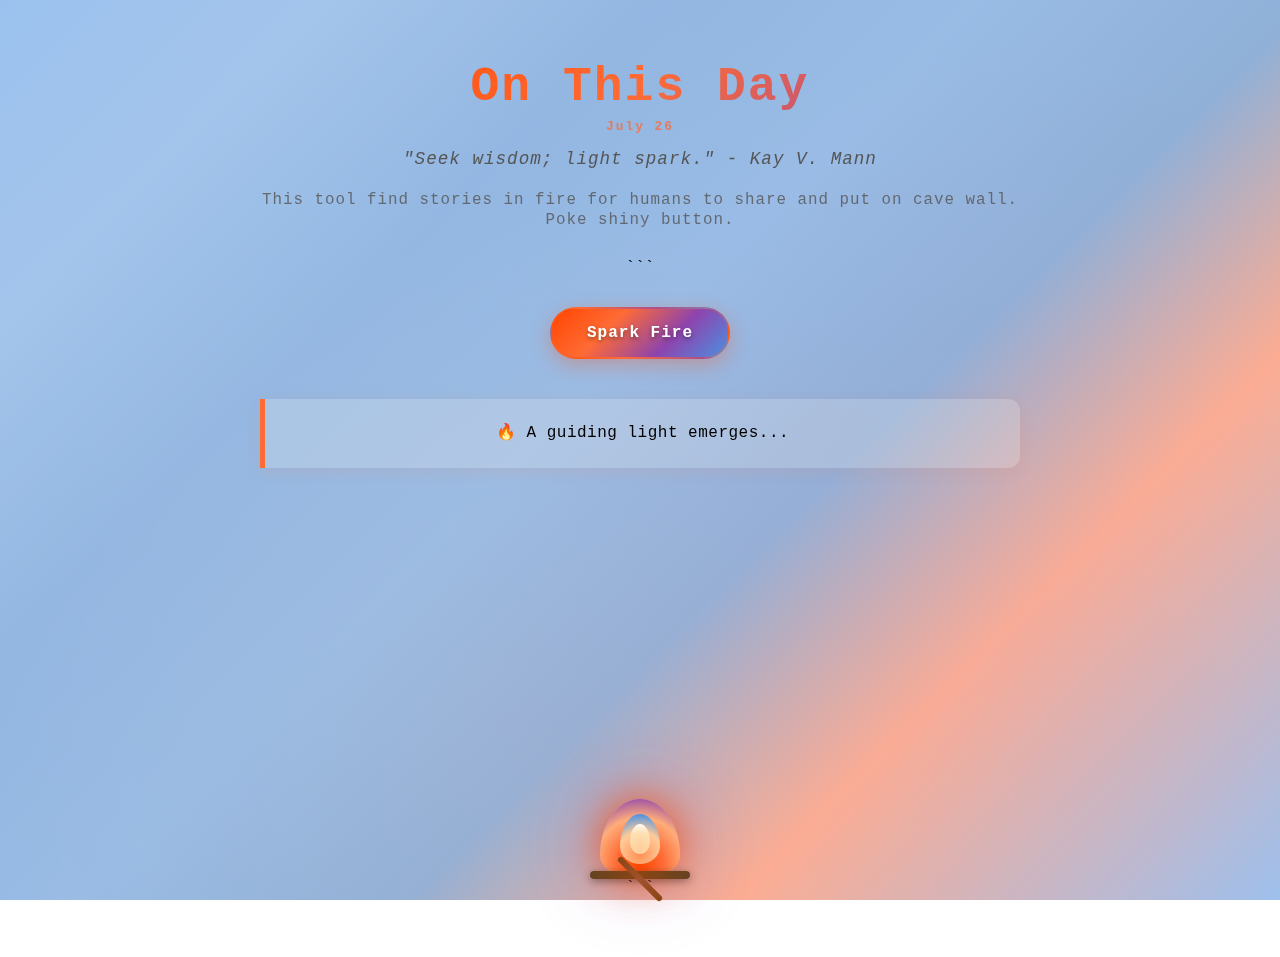
<file: index.html>
<!DOCTYPE html>

<html lang="en">
<head>
  <meta charset="UTF-8">
  <meta name="viewport" content="width=device-width, initial-scale=1.0">
  <title>On This Day - Sardonic Caveman Wisdom</title>
  <style>
    * {
      margin: 0;
      padding: 0;
      box-sizing: border-box;
      font-family: 'Courier New', Courier, monospace !important;
    }

```
body {
  color: #1a1a1a;
  line-height: 1.7;
  letter-spacing: 0.5px;
  overflow-x: hidden;
  position: relative;
  min-height: 100vh;
}

/* Enhanced background with blue-dominant gradient */
body::before {
  content: '';
  position: fixed;
  top: 0;
  left: 0;
  width: 100%;
  height: 100%;
  background: 
    radial-gradient(circle at 20% 30%, rgba(74, 144, 226, 0.15) 0%, transparent 50%),
    radial-gradient(circle at 80% 70%, rgba(142, 68, 173, 0.12) 0%, transparent 50%),
    radial-gradient(circle at 40% 80%, rgba(255, 107, 53, 0.08) 0%, transparent 50%),
    linear-gradient(135deg, 
      #4a90e2 0%, 
      #5a95da 15%, 
      #3a7bc8 30%, 
      #4585d0 45%, 
      #3570b8 60%, 
      #ff6b35 75%, 
      #4a90e2 100%
    );
  z-index: -2;
  animation: bgFloat 25s ease-in-out infinite alternate;
}

/* Translucent overlay for legibility - darkened by 40% */
body::after {
  content: '';
  position: fixed;
  top: 0;
  left: 0;
  width: 100%;
  height: 100%;
  background: rgba(255, 255, 255, 0.45);
  z-index: -1;
}

@keyframes bgFloat {
  0% { 
    transform: scale(1) rotate(0deg);
    filter: hue-rotate(0deg) brightness(1);
  }
  50% { 
    transform: scale(1.05) rotate(1deg);
    filter: hue-rotate(10deg) brightness(1.1);
  }
  100% { 
    transform: scale(1.02) rotate(-1deg);
    filter: hue-rotate(-5deg) brightness(0.95);
  }
}

.container {
  max-width: 800px;
  margin: 0 auto;
  padding: 60px 20px;
  text-align: center;
  position: relative;
  z-index: 1;
}

h1 {
  font-size: 3em;
  font-weight: 700;
  letter-spacing: 2px;
  margin-bottom: 5px;
  background: linear-gradient(135deg, #ff4500, #ff6b35, #8e44ad);
  background-clip: text;
  -webkit-background-clip: text;
  -webkit-text-fill-color: transparent;
  animation: glow 3s ease-in-out infinite alternate;
}

.live-date {
  font-size: 0.8em;
  font-weight: 700;
  letter-spacing: 2px;
  margin-bottom: 15px;
  background: linear-gradient(135deg, #ff4500, #ff6b35, #8e44ad);
  background-clip: text;
  -webkit-background-clip: text;
  -webkit-text-fill-color: transparent;
  animation: glow 3s ease-in-out infinite alternate;
  opacity: 0.8;
}

@keyframes glow {
  0% { filter: drop-shadow(0 0 5px rgba(255, 69, 0, 0.3)); }
  100% { filter: drop-shadow(0 0 15px rgba(142, 68, 173, 0.6)); }
}

.subtitle {
  font-style: italic;
  margin-bottom: 30px;
  font-size: 1.1em;
  color: #555;
  letter-spacing: 1px;
}

button {
  font-size: 16px;
  font-weight: 700;
  letter-spacing: 1px;
  padding: 15px 35px;
  background: linear-gradient(135deg, #ff4500, #ff6b35, #8e44ad, #4a90e2);
  border: 2px solid rgba(255, 107, 53, 0.3);
  border-radius: 50px;
  cursor: pointer;
  margin: 30px auto;
  color: white;
  text-shadow: 0 2px 4px rgba(0,0,0,0.4);
  box-shadow: 0 6px 20px rgba(255, 69, 0, 0.3);
  transition: all 0.3s ease;
  display: block;
}

button:hover {
  background: linear-gradient(135deg, #ff6b35, #8e44ad, #4a90e2, #ffffff);
  transform: translateY(-3px);
  box-shadow: 0 10px 30px rgba(142, 68, 173, 0.4);
}

button:disabled {
  background: #ccc;
  color: #999;
  cursor: not-allowed;
  box-shadow: none;
  transform: none;
}

#facts {
  margin: 40px 0;
  min-height: 300px;
}

.fact {
  margin: 20px 0;
  padding: 20px;
  background: rgba(255, 248, 240, 0.20);
  border-left: 5px solid #ff6b35;
  border-radius: 0 12px 12px 0;
  transition: all 0.3s ease;
  box-shadow: 0 4px 15px rgba(255, 107, 53, 0.1);
  letter-spacing: 0.5px;
  line-height: 1.8;
}

.fact:hover {
  transform: translateX(8px) translateY(-2px);
  box-shadow: 0 8px 25px rgba(142, 68, 173, 0.2);
  border-left-color: #8e44ad;
  background: rgba(255, 245, 230, 0.30);
}

/* Sardonic caveman styling for AI-enhanced facts */
.fact.sardonic {
  border-left-color: #8e44ad;
  background: rgba(142, 68, 173, 0.05);
  font-style: italic;
}

.fact.sardonic:hover {
  border-left-color: #ff4500;
  background: rgba(255, 69, 0, 0.08);
}

.fire {
  margin-top: 60px;
  position: relative;
  display: flex;
  justify-content: center;
  align-items: end;
  height: 120px;
}

.flame {
  width: 80px;
  height: 80px;
  background: radial-gradient(circle at 50% 80%, 
    #ff4500 0%, #ff6b35 30%, #ffad7a 60%, #8e44ad 90%);
  border-radius: 50% 50% 50% 50% / 70% 70% 30% 30%;
  position: relative;
  animation: flicker 2s ease-in-out infinite alternate;
  box-shadow: 0 0 40px rgba(255, 69, 0, 0.8), 0 0 80px rgba(142, 68, 173, 0.3);
}

.flame::before {
  content: '';
  position: absolute;
  top: 15px;
  left: 20px;
  width: 40px;
  height: 50px;
  background: radial-gradient(circle at 50% 80%, 
    #ff8e53 0%, #ffcc99 50%, #4a90e2 90%);
  border-radius: 50% 50% 50% 50% / 65% 65% 35% 35%;
  animation: flicker 1.8s ease-in-out infinite alternate-reverse;
}

.flame::after {
  content: '';
  position: absolute;
  top: 25px;
  left: 30px;
  width: 20px;
  height: 30px;
  background: radial-gradient(circle at 50% 85%, 
    #ffcc99 0%, #ffe0b3 60%, #ffffff 100%);
  border-radius: 50% 50% 50% 50% / 60% 60% 40% 40%;
  animation: flicker 1.5s ease-in-out infinite alternate;
}

.logs {
  position: absolute;
  bottom: 0;
  left: 50%;
  transform: translateX(-50%);
  width: 100px;
  height: 8px;
  background: linear-gradient(90deg, #654321, #8b4513, #654321);
  border-radius: 4px;
  box-shadow: 0 2px 8px rgba(0,0,0,0.4);
}

.logs::after {
  content: '';
  position: absolute;
  bottom: -3px;
  left: 50%;
  transform: translateX(-50%) rotate(45deg);
  width: 60px;
  height: 6px;
  background: linear-gradient(90deg, #8b4513, #a0522d, #8b4513);
  border-radius: 3px;
}

@keyframes flicker {
  0% { 
    transform: scale(1) rotate(-2deg); 
    filter: brightness(1) hue-rotate(0deg);
  }
  50% { 
    transform: scale(1.1) rotate(2deg); 
    filter: brightness(1.2) hue-rotate(10deg);
  }
  100% { 
    transform: scale(0.95) rotate(-1deg); 
    filter: brightness(0.9) hue-rotate(-5deg);
  }
}

.particles {
  position: fixed;
  top: 0;
  left: 0;
  width: 100%;
  height: 100%;
  pointer-events: none;
  z-index: 0;
}

/* Enhanced ember-like particles */
.particle {
  position: absolute;
  border-radius: 50%;
  animation: ember 15s infinite linear;
  opacity: 0;
}

/* Large embers spread across page */
.particle:nth-child(1) { 
  width: 16px; height: 16px; 
  top: 20%; left: 15%; 
  background: radial-gradient(circle, rgba(255, 107, 53, 0.5), rgba(255, 173, 122, 0.25));
  animation-delay: 0s; 
}
.particle:nth-child(2) { 
  width: 22px; height: 22px; 
  top: 50%; left: 85%; 
  background: radial-gradient(circle, rgba(255, 69, 0, 0.4), rgba(142, 68, 173, 0.2));
  animation-delay: 3s; 
}
.particle:nth-child(3) { 
  width: 12px; height: 12px; 
  top: 75%; left: 25%; 
  background: radial-gradient(circle, rgba(142, 68, 173, 0.45), rgba(74, 144, 226, 0.25));
  animation-delay: 6s; 
}
.particle:nth-child(4) { 
  width: 18px; height: 18px; 
  top: 30%; left: 70%; 
  background: radial-gradient(circle, rgba(74, 144, 226, 0.4), rgba(255, 173, 122, 0.2));
  animation-delay: 9s; 
}
.particle:nth-child(5) { 
  width: 26px; height: 26px; 
  top: 60%; left: 10%; 
  background: radial-gradient(circle, rgba(255, 173, 122, 0.5), rgba(255, 107, 53, 0.25));
  animation-delay: 1.5s; 
}
.particle:nth-child(6) { 
  width: 14px; height: 14px; 
  top: 40%; left: 50%; 
  background: radial-gradient(circle, rgba(255, 107, 53, 0.45), rgba(142, 68, 173, 0.25));
  animation-delay: 4.5s; 
}
.particle:nth-child(7) { 
  width: 20px; height: 20px; 
  top: 80%; left: 60%; 
  background: radial-gradient(circle, rgba(142, 68, 173, 0.4), rgba(74, 144, 226, 0.2));
  animation-delay: 7.5s; 
}
.particle:nth-child(8) { 
  width: 24px; height: 24px; 
  top: 15%; left: 40%; 
  background: radial-gradient(circle, rgba(255, 69, 0, 0.5), rgba(255, 173, 122, 0.3));
  animation-delay: 2s; 
}

@keyframes ember {
  0% { 
    transform: translateY(0) translateX(0) scale(1) rotate(0deg); 
    opacity: 0;
    filter: brightness(1) blur(0px);
  }
  15% { 
    opacity: 0.6;
    transform: translateY(-30px) translateX(8px) scale(1.3) rotate(45deg);
    filter: brightness(1.2) blur(0.5px);
  }
  35% { 
    opacity: 0.8;
    transform: translateY(-80px) translateX(-15px) scale(1.1) rotate(90deg);
    filter: brightness(1.4) blur(0px);
  }
  55% { 
    opacity: 0.9;
    transform: translateY(-140px) translateX(20px) scale(0.9) rotate(135deg);
    filter: brightness(1.3) blur(0.3px);
  }
  75% { 
    opacity: 0.5;
    transform: translateY(-200px) translateX(-12px) scale(0.7) rotate(180deg);
    filter: brightness(1.0) blur(0.8px);
  }
  90% { 
    opacity: 0.2;
    transform: translateY(-260px) translateX(18px) scale(0.5) rotate(225deg);
    filter: brightness(0.8) blur(1px);
  }
  100% { 
    opacity: 0;
    transform: translateY(-320px) translateX(-8px) scale(0.3) rotate(270deg);
    filter: brightness(0.5) blur(1.5px);
  }
}



@media (max-width: 768px) {
  .container { padding: 40px 15px; }
  h1 { font-size: 2.2em; }
  .flame { width: 60px; height: 60px; }
  .fact { padding: 15px; margin: 15px 0; }
  .status-indicator { 
    display: none;
  }
}
```

  </style>
</head>
<body>
  <div class="particles">
    <div class="particle"></div>
    <div class="particle"></div>
    <div class="particle"></div>
    <div class="particle"></div>
    <div class="particle"></div>
    <div class="particle"></div>
    <div class="particle"></div>
    <div class="particle"></div>
  </div>

  <div class="container">
    <h1>On This Day</h1>
    <div class="live-date" id="live-date"></div>
    <p class="subtitle">"Seek wisdom; light spark." - Kay V. Mann<br><br>
    <span style="font-size: 0.9em; opacity: 0.8; font-style: normal;">This tool find stories in fire for humans to share and put on cave wall. Poke shiny button.</span></p>

```
<button onclick="fetchSardonicWisdom()" id="wisdom-btn">Spark Fire</button>

<div id="facts">
  <p class="fact">🔥 A guiding light emerges...</p>
</div>

<div class="fire">
  <div class="flame"></div>
  <div class="logs"></div>
</div>
```

  </div>

  <script>
    // 🦴 Sardonic Caveman Storyteller System
    class SardonicCavemanApp {
      constructor() {
        this.isLoading = false;
        this.aiEnabled = false;
        this.usedStories = new Set(); // Track used stories to prevent repeats
        this.fallbackFacts = [
          "1969 – Apollo 11 successfully lands on the Moon, and Neil Armstrong becomes the first human to walk on its surface.",
          "1776 – The Continental Congress approves the Declaration of Independence.",
          "1969 – The first Woodstock Festival begins in New York.",
          "1945 – World War II ends with Japan's surrender.",
          "1989 – The Berlin Wall falls, symbolizing the end of the Cold War.",
          "1903 – The Wright brothers achieve the first powered flight at Kitty Hawk, North Carolina.",
          "1955 – Rosa Parks refuses to give up her bus seat, sparking the Montgomery Bus Boycott.",
          "1963 – Martin Luther King Jr. delivers his 'I Have a Dream' speech in Washington, D.C.",
          "1991 – The World Wide Web is made publicly available, transforming global communication.",
          "1928 – Alexander Fleming discovers penicillin, revolutionizing medicine and saving millions of lives.",
          "1912 – The RMS Titanic sinks on its maiden voyage after striking an iceberg.",
          "1492 – Christopher Columbus reaches the Americas, changing world history forever.",
          "1865 – President Abraham Lincoln is assassinated by John Wilkes Booth at Ford's Theatre.",
          "1906 – The Great San Francisco Earthquake and Fire devastates the city.",
          "1973 – The World Trade Center twin towers are officially dedicated in New York City.",
          "1981 – IBM releases its first personal computer, revolutionizing home computing.",
          "1957 – The Soviet Union launches Sputnik 1, beginning the Space Race.",
          "1961 – Yuri Gagarin becomes the first human to journey into space aboard Vostok 1.",
          "1970 – The first Earth Day is celebrated, launching the modern environmental movement.",
          "1974 – President Nixon resigns following the Watergate scandal."
        ];
        this.sardonicTemplates = [
          "Fire say {event}. Humans think this very important, but fire seen this type thing many times before.",
          "Fire witness {event}. Impressive for creatures who still argue over who control the good hunting spots.",
          "Fire remember {event}. Humans always surprised when they do same thing ancestors did, just with shinier tools.",
          "Fire observe {event}. Very dramatic for species that gets excited about shiny rocks and loud noises.",
          "Fire see {event}. Humans celebrate this like they invented fire itself. Fire not impressed.",
          "Fire watch {event}. Typical human behavior - make big fuss, then forget about it when next shiny thing appear.",
          "Fire know {event}. Humans think they so clever, but still can't make fire without matches most time.",
          "Fire witness {event}. Amusing for creatures who still haven't figured out how to live in peace.",
          "Fire observe {event}. Humans love making history, but terrible at learning from it."
        ];
        this.init();
      }

      init() {
        this.updateLiveDate();
        this.checkAIStatus();
        setTimeout(() => this.fetchSardonicWisdom(), 1500);
        
        // Update date every minute
        setInterval(() => this.updateLiveDate(), 60000);
        
        // Keyboard shortcut (Space bar)
        document.addEventListener('keydown', (e) => {
          if (e.code === 'Space' && !this.isLoading) {
            e.preventDefault();
            this.fetchSardonicWisdom();
          }
        });
      }

      updateLiveDate() {
        const now = new Date();
        const options = { 
          month: 'long', 
          day: 'numeric' 
        };
        const dateString = now.toLocaleDateString('en-US', options);
        document.getElementById('live-date').textContent = dateString;
      }

      async checkAIStatus() {
        try {
          // Simulate AI check - in real version this would hit /api/health
          this.aiEnabled = Math.random() > 0.5; // 50% chance for demo
        } catch (error) {
          this.aiEnabled = false;
        }
      }

      async fetchSardonicWisdom() {
        if (this.isLoading) return;
        
        const factsContainer = document.getElementById('facts');
        const button = document.getElementById('wisdom-btn');
        
        this.isLoading = true;
        
        // Update UI
        button.disabled = true;
        button.textContent = 'The fire burns...';
        factsContainer.classList.add('loading');
        
        try {
          if (this.aiEnabled) {
            // Simulate AI-enhanced sardonic stories
            const facts = await this.generateSardonicStories();
            this.displayFacts(facts, true);
          } else {
            // Use fallback facts with basic caveman enhancement
            const facts = this.enhanceFallbackFacts();
            this.displayFacts(facts, false);
          }
          
        } catch (error) {
          console.error('❌ Wisdom gathering failed:', error);
          this.showError('Cave spirits too sarcastic today. Try again!');
        } finally {
          // Restore UI
          setTimeout(() => {
            button.disabled = false;
            button.textContent = 'Spark Fire';
            factsContainer.classList.remove('loading');
            this.isLoading = false;
          }, 1000);
        }
      }

      async generateSardonicStories() {
        // Simulate API call delay
        await new Promise(resolve => setTimeout(resolve, 800));
        
        // Get 3 unused facts
        const availableFacts = this.fallbackFacts.filter(fact => !this.usedStories.has(fact));
        
        // If we've used all facts, reset the used set (but keep current batch out)
        if (availableFacts.length < 3) {
          this.usedStories.clear();
          return this.generateSardonicStories(); // Try again with fresh set
        }
        
        const selectedFacts = availableFacts.sort(() => 0.5 - Math.random()).slice(0, 3);
        
        // Mark these facts as used
        selectedFacts.forEach(fact => this.usedStories.add(fact));
        
        // Generate unique sardonic responses
        const usedTemplates = new Set();
        const stories = selectedFacts.map(fact => {
          // Get available templates (not used in this batch)
          const availableTemplates = this.sardonicTemplates.filter(template => !usedTemplates.has(template));
          
          // Pick a random template and mark it as used
          const template = availableTemplates[Math.floor(Math.random() * availableTemplates.length)];
          usedTemplates.add(template);
          
          // Remove the year prefix from fact for the template, then add it back
          const yearMatch = fact.match(/^(\d{4})\s*–\s*(.+)$/);
          const year = yearMatch ? yearMatch[1] : '';
          const eventText = yearMatch ? yearMatch[2] : fact;
          
          const story = template.replace('{event}', eventText.toLowerCase());
          
          return {
            story: `${year} – ${story.charAt(0).toUpperCase() + story.slice(1)}`,
            original: fact,
            reliability: "Fire verified",
            category: "sardonic-wisdom"
          };
        });
        
        return stories;
      }

      enhanceFallbackFacts() {
        // Get 3 unused facts
        const availableFacts = this.fallbackFacts.filter(fact => !this.usedStories.has(fact));
        
        // If we've used all facts, reset (but keep current batch out)
        if (availableFacts.length < 3) {
          this.usedStories.clear();
        }
        
        const selectedFacts = (availableFacts.length >= 3 ? availableFacts : this.fallbackFacts)
          .sort(() => 0.5 - Math.random()).slice(0, 3);
        
        // Mark as used
        selectedFacts.forEach(fact => this.usedStories.add(fact));
        
        // Use the same template variety as AI mode
        const usedTemplates = new Set();
        return selectedFacts.map(fact => {
          const availableTemplates = this.sardonicTemplates.filter(template => !usedTemplates.has(template));
          const template = availableTemplates[Math.floor(Math.random() * availableTemplates.length)];
          usedTemplates.add(template);
          
          // Process the fact for template
          const yearMatch = fact.match(/^(\d{4})\s*–\s*(.+)$/);
          const year = yearMatch ? yearMatch[1] : '';
          const eventText = yearMatch ? yearMatch[2] : fact;
          
          const story = template.replace('{event}', eventText.toLowerCase());
          
          return {
            story: `${year} – ${story.charAt(0).toUpperCase() + story.slice(1)}`,
            original: fact,
            reliability: "Basic fire knowledge",
            category: "fallback"
          };
        });
      }

      displayFacts(facts, isAI) {
        const container = document.getElementById('facts');
        container.innerHTML = '';
        
        facts.forEach((fact, index) => {
          setTimeout(() => {
            this.addFactWithAnimation(container, fact, isAI);
          }, index * 150);
        });
      }

      addFactWithAnimation(container, fact, isAI) {
        const factElement = document.createElement('p');
        factElement.className = isAI ? 'fact sardonic' : 'fact';
        factElement.textContent = fact.story;
        factElement.style.opacity = '0';
        factElement.style.transform = 'translateY(20px)';
        factElement.style.transition = 'all 0.4s ease';
        
        if (fact.reliability) {
          factElement.title = `${fact.reliability} | Category: ${fact.category}`;
        }
        
        container.appendChild(factElement);
        
        // Trigger animation
        setTimeout(() => {
          factElement.style.opacity = '1';
          factElement.style.transform = 'translateY(0)';
        }, 10);
      }

      showError(message) {
        const factsContainer = document.getElementById('facts');
        factsContainer.innerHTML = `
          <p class="fact" style="border-left-color: #d32f2f; background: rgba(211, 47, 47, 0.1);">
            ${message}
          </p>
        `;
      }
    }

    // Initialize app
    let sardonicApp;
    document.addEventListener('DOMContentLoaded', () => {
      sardonicApp = new SardonicCavemanApp();
    });

    // Global function for backward compatibility
    function fetchSardonicWisdom() {
      if (sardonicApp) {
        sardonicApp.fetchSardonicWisdom();
      }
    }

    // Console messages
    console.log('🔥 Fire Caveman Frontend Ready!');
    console.log('💡 Press SPACE to fetch new wisdom');
    console.log('😏 Fire ready to be sarcastic about history');
    console.log('🔥 Beautiful campfire animations preserved!');
  </script>

</body>
</html>
</file>
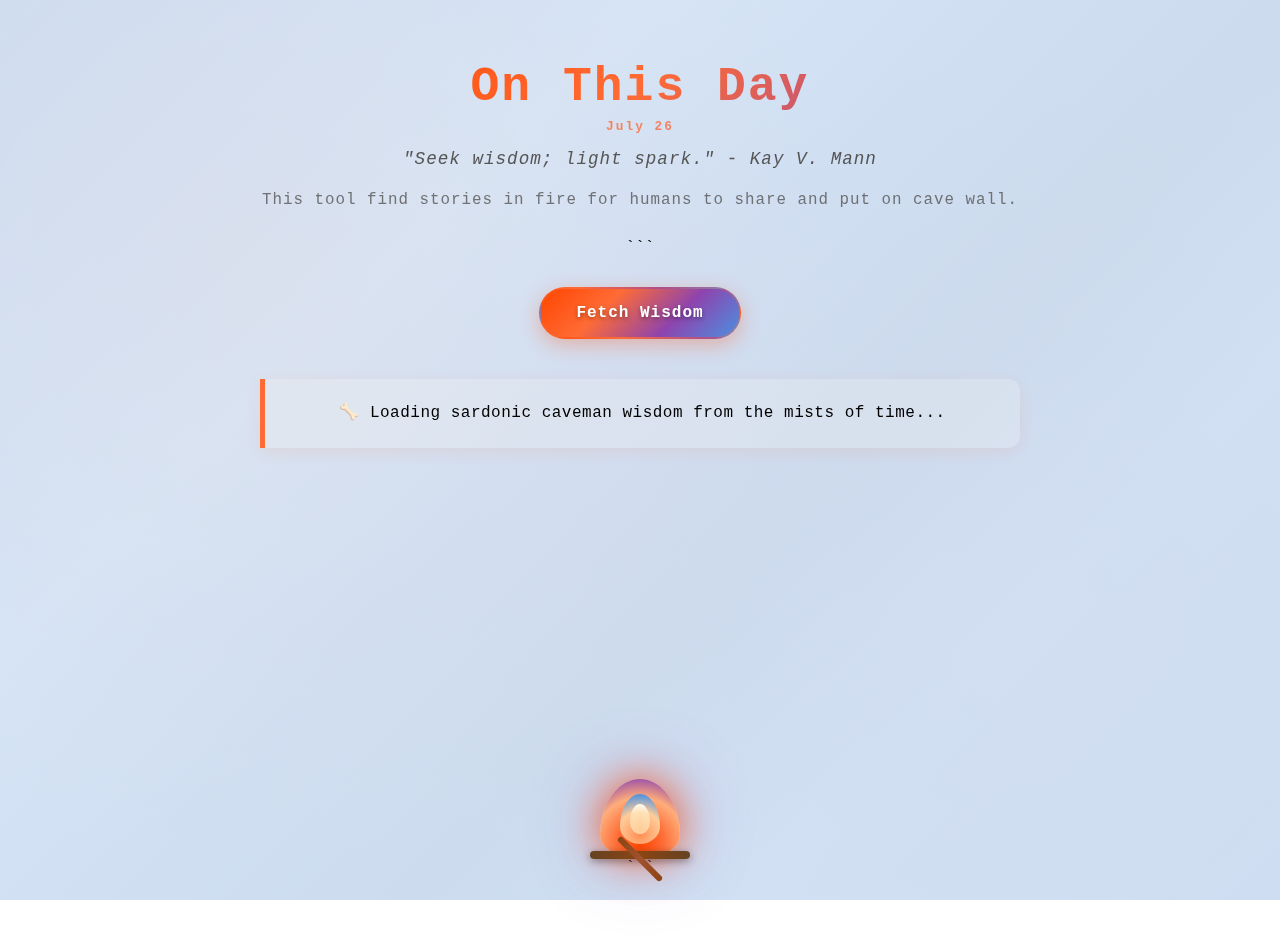
<file: ai-historical-storyteller/index.html>
<!DOCTYPE html>

<html lang="en">
<head>
  <meta charset="UTF-8">
  <meta name="viewport" content="width=device-width, initial-scale=1.0">
  <title>On This Day - Sardonic Caveman Wisdom</title>
  <style>
    * {
      margin: 0;
      padding: 0;
      box-sizing: border-box;
      font-family: 'Courier New', Courier, monospace !important;
    }

```
body {
  color: #1a1a1a;
  line-height: 1.7;
  letter-spacing: 0.5px;
  overflow-x: hidden;
  position: relative;
  min-height: 100vh;
}

/* Enhanced background with complementary colors */
body::before {
  content: '';
  position: fixed;
  top: 0;
  left: 0;
  width: 100%;
  height: 100%;
  background: 
    radial-gradient(circle at 20% 30%, rgba(255, 69, 0, 0.12) 0%, transparent 50%),
    radial-gradient(circle at 80% 70%, rgba(142, 68, 173, 0.10) 0%, transparent 50%),
    radial-gradient(circle at 40% 80%, rgba(74, 144, 226, 0.08) 0%, transparent 50%),
    linear-gradient(135deg, 
      #3a7bc8 0%, 
      #4a85d1 15%, 
      #5a95da 30%, 
      #4580cc 45%, 
      #3570b8 60%, 
      #4585d0 75%, 
      #3a7bc8 100%
    );
  z-index: -2;
  animation: bgFloat 25s ease-in-out infinite alternate;
}

/* Translucent overlay for legibility */
body::after {
  content: '';
  position: fixed;
  top: 0;
  left: 0;
  width: 100%;
  height: 100%;
  background: rgba(255, 255, 255, 0.75);
  z-index: -1;
}

@keyframes bgFloat {
  0% { 
    transform: scale(1) rotate(0deg);
    filter: hue-rotate(0deg) brightness(1);
  }
  50% { 
    transform: scale(1.05) rotate(1deg);
    filter: hue-rotate(10deg) brightness(1.1);
  }
  100% { 
    transform: scale(1.02) rotate(-1deg);
    filter: hue-rotate(-5deg) brightness(0.95);
  }
}

.container {
  max-width: 800px;
  margin: 0 auto;
  padding: 60px 20px;
  text-align: center;
  position: relative;
  z-index: 1;
}

h1 {
  font-size: 3em;
  font-weight: 700;
  letter-spacing: 2px;
  margin-bottom: 5px;
  background: linear-gradient(135deg, #ff4500, #ff6b35, #8e44ad);
  background-clip: text;
  -webkit-background-clip: text;
  -webkit-text-fill-color: transparent;
  animation: glow 3s ease-in-out infinite alternate;
}

.live-date {
  font-size: 0.8em;
  font-weight: 700;
  letter-spacing: 2px;
  margin-bottom: 15px;
  background: linear-gradient(135deg, #ff4500, #ff6b35, #8e44ad);
  background-clip: text;
  -webkit-background-clip: text;
  -webkit-text-fill-color: transparent;
  animation: glow 3s ease-in-out infinite alternate;
  opacity: 0.8;
}

@keyframes glow {
  0% { filter: drop-shadow(0 0 5px rgba(255, 69, 0, 0.3)); }
  100% { filter: drop-shadow(0 0 15px rgba(142, 68, 173, 0.6)); }
}

.subtitle {
  font-style: italic;
  margin-bottom: 30px;
  font-size: 1.1em;
  color: #555;
  letter-spacing: 1px;
}

button {
  font-size: 16px;
  font-weight: 700;
  letter-spacing: 1px;
  padding: 15px 35px;
  background: linear-gradient(135deg, #ff4500, #ff6b35, #8e44ad, #4a90e2);
  border: 2px solid rgba(255, 107, 53, 0.3);
  border-radius: 50px;
  cursor: pointer;
  margin: 30px auto;
  color: white;
  text-shadow: 0 2px 4px rgba(0,0,0,0.4);
  box-shadow: 0 6px 20px rgba(255, 69, 0, 0.3);
  transition: all 0.3s ease;
  display: block;
}

button:hover {
  background: linear-gradient(135deg, #ff6b35, #8e44ad, #4a90e2, #ffffff);
  transform: translateY(-3px);
  box-shadow: 0 10px 30px rgba(142, 68, 173, 0.4);
}

button:disabled {
  background: #ccc;
  color: #999;
  cursor: not-allowed;
  box-shadow: none;
  transform: none;
}

#facts {
  margin: 40px 0;
  min-height: 300px;
}

.fact {
  margin: 20px 0;
  padding: 20px;
  background: rgba(255, 248, 240, 0.20);
  border-left: 5px solid #ff6b35;
  border-radius: 0 12px 12px 0;
  transition: all 0.3s ease;
  box-shadow: 0 4px 15px rgba(255, 107, 53, 0.1);
  letter-spacing: 0.5px;
  line-height: 1.8;
}

.fact:hover {
  transform: translateX(8px) translateY(-2px);
  box-shadow: 0 8px 25px rgba(142, 68, 173, 0.2);
  border-left-color: #8e44ad;
  background: rgba(255, 245, 230, 0.30);
}

/* Sardonic caveman styling for AI-enhanced facts */
.fact.sardonic {
  border-left-color: #8e44ad;
  background: rgba(142, 68, 173, 0.05);
  font-style: italic;
}

.fact.sardonic:hover {
  border-left-color: #ff4500;
  background: rgba(255, 69, 0, 0.08);
}

.fire {
  margin-top: 60px;
  position: relative;
  display: flex;
  justify-content: center;
  align-items: end;
  height: 120px;
}

.flame {
  width: 80px;
  height: 80px;
  background: radial-gradient(circle at 50% 80%, 
    #ff4500 0%, #ff6b35 30%, #ffad7a 60%, #8e44ad 90%);
  border-radius: 50% 50% 50% 50% / 70% 70% 30% 30%;
  position: relative;
  animation: flicker 2s ease-in-out infinite alternate;
  box-shadow: 0 0 40px rgba(255, 69, 0, 0.8), 0 0 80px rgba(142, 68, 173, 0.3);
}

.flame::before {
  content: '';
  position: absolute;
  top: 15px;
  left: 20px;
  width: 40px;
  height: 50px;
  background: radial-gradient(circle at 50% 80%, 
    #ff8e53 0%, #ffcc99 50%, #4a90e2 90%);
  border-radius: 50% 50% 50% 50% / 65% 65% 35% 35%;
  animation: flicker 1.8s ease-in-out infinite alternate-reverse;
}

.flame::after {
  content: '';
  position: absolute;
  top: 25px;
  left: 30px;
  width: 20px;
  height: 30px;
  background: radial-gradient(circle at 50% 85%, 
    #ffcc99 0%, #ffe0b3 60%, #ffffff 100%);
  border-radius: 50% 50% 50% 50% / 60% 60% 40% 40%;
  animation: flicker 1.5s ease-in-out infinite alternate;
}

.logs {
  position: absolute;
  bottom: 0;
  left: 50%;
  transform: translateX(-50%);
  width: 100px;
  height: 8px;
  background: linear-gradient(90deg, #654321, #8b4513, #654321);
  border-radius: 4px;
  box-shadow: 0 2px 8px rgba(0,0,0,0.4);
}

.logs::after {
  content: '';
  position: absolute;
  bottom: -3px;
  left: 50%;
  transform: translateX(-50%) rotate(45deg);
  width: 60px;
  height: 6px;
  background: linear-gradient(90deg, #8b4513, #a0522d, #8b4513);
  border-radius: 3px;
}

@keyframes flicker {
  0% { 
    transform: scale(1) rotate(-2deg); 
    filter: brightness(1) hue-rotate(0deg);
  }
  50% { 
    transform: scale(1.1) rotate(2deg); 
    filter: brightness(1.2) hue-rotate(10deg);
  }
  100% { 
    transform: scale(0.95) rotate(-1deg); 
    filter: brightness(0.9) hue-rotate(-5deg);
  }
}

.particles {
  position: fixed;
  top: 0;
  left: 0;
  width: 100%;
  height: 100%;
  pointer-events: none;
  z-index: 0;
}

/* Enhanced ember-like particles */
.particle {
  position: absolute;
  border-radius: 50%;
  animation: ember 15s infinite linear;
  opacity: 0;
}

/* Large embers spread across page */
.particle:nth-child(1) { 
  width: 16px; height: 16px; 
  top: 20%; left: 15%; 
  background: radial-gradient(circle, rgba(255, 107, 53, 0.5), rgba(255, 173, 122, 0.25));
  animation-delay: 0s; 
}
.particle:nth-child(2) { 
  width: 22px; height: 22px; 
  top: 50%; left: 85%; 
  background: radial-gradient(circle, rgba(255, 69, 0, 0.4), rgba(142, 68, 173, 0.2));
  animation-delay: 3s; 
}
.particle:nth-child(3) { 
  width: 12px; height: 12px; 
  top: 75%; left: 25%; 
  background: radial-gradient(circle, rgba(142, 68, 173, 0.45), rgba(74, 144, 226, 0.25));
  animation-delay: 6s; 
}
.particle:nth-child(4) { 
  width: 18px; height: 18px; 
  top: 30%; left: 70%; 
  background: radial-gradient(circle, rgba(74, 144, 226, 0.4), rgba(255, 173, 122, 0.2));
  animation-delay: 9s; 
}
.particle:nth-child(5) { 
  width: 26px; height: 26px; 
  top: 60%; left: 10%; 
  background: radial-gradient(circle, rgba(255, 173, 122, 0.5), rgba(255, 107, 53, 0.25));
  animation-delay: 1.5s; 
}
.particle:nth-child(6) { 
  width: 14px; height: 14px; 
  top: 40%; left: 50%; 
  background: radial-gradient(circle, rgba(255, 107, 53, 0.45), rgba(142, 68, 173, 0.25));
  animation-delay: 4.5s; 
}
.particle:nth-child(7) { 
  width: 20px; height: 20px; 
  top: 80%; left: 60%; 
  background: radial-gradient(circle, rgba(142, 68, 173, 0.4), rgba(74, 144, 226, 0.2));
  animation-delay: 7.5s; 
}
.particle:nth-child(8) { 
  width: 24px; height: 24px; 
  top: 15%; left: 40%; 
  background: radial-gradient(circle, rgba(255, 69, 0, 0.5), rgba(255, 173, 122, 0.3));
  animation-delay: 2s; 
}

@keyframes ember {
  0% { 
    transform: translateY(0) translateX(0) scale(1) rotate(0deg); 
    opacity: 0;
    filter: brightness(1) blur(0px);
  }
  15% { 
    opacity: 0.6;
    transform: translateY(-30px) translateX(8px) scale(1.3) rotate(45deg);
    filter: brightness(1.2) blur(0.5px);
  }
  35% { 
    opacity: 0.8;
    transform: translateY(-80px) translateX(-15px) scale(1.1) rotate(90deg);
    filter: brightness(1.4) blur(0px);
  }
  55% { 
    opacity: 0.9;
    transform: translateY(-140px) translateX(20px) scale(0.9) rotate(135deg);
    filter: brightness(1.3) blur(0.3px);
  }
  75% { 
    opacity: 0.5;
    transform: translateY(-200px) translateX(-12px) scale(0.7) rotate(180deg);
    filter: brightness(1.0) blur(0.8px);
  }
  90% { 
    opacity: 0.2;
    transform: translateY(-260px) translateX(18px) scale(0.5) rotate(225deg);
    filter: brightness(0.8) blur(1px);
  }
  100% { 
    opacity: 0;
    transform: translateY(-320px) translateX(-8px) scale(0.3) rotate(270deg);
    filter: brightness(0.5) blur(1.5px);
  }
}



@media (max-width: 768px) {
  .container { padding: 40px 15px; }
  h1 { font-size: 2.2em; }
  .flame { width: 60px; height: 60px; }
  .fact { padding: 15px; margin: 15px 0; }
  .status-indicator { 
    display: none;
  }
}
```

  </style>
</head>
<body>
  <div class="particles">
    <div class="particle"></div>
    <div class="particle"></div>
    <div class="particle"></div>
    <div class="particle"></div>
    <div class="particle"></div>
    <div class="particle"></div>
    <div class="particle"></div>
    <div class="particle"></div>
  </div>

  <div class="container">
    <h1>On This Day</h1>
    <div class="live-date" id="live-date"></div>
    <p class="subtitle">"Seek wisdom; light spark." - Kay V. Mann<br><br>
    <span style="font-size: 0.9em; opacity: 0.8; font-style: normal;">This tool find stories in fire for humans to share and put on cave wall.</span></p>

```
<button onclick="fetchSardonicWisdom()" id="wisdom-btn">Fetch Wisdom</button>

<div id="facts">
  <p class="fact">🦴 Loading sardonic caveman wisdom from the mists of time...</p>
</div>

<div class="fire">
  <div class="flame"></div>
  <div class="logs"></div>
</div>
```

  </div>

  <script>
    // 🦴 Sardonic Caveman Storyteller System
    class SardonicCavemanApp {
      constructor() {
        this.isLoading = false;
        this.aiEnabled = false;
        this.fallbackFacts = [
          "1969 – Apollo 11 successfully lands on the Moon, and Neil Armstrong becomes the first human to walk on its surface.",
          "1776 – The Continental Congress approves the Declaration of Independence.",
          "1969 – The first Woodstock Festival begins in New York.",
          "1945 – World War II ends with Japan's surrender.",
          "1989 – The Berlin Wall falls, symbolizing the end of the Cold War.",
          "1903 – The Wright brothers achieve the first powered flight at Kitty Hawk, North Carolina.",
          "1955 – Rosa Parks refuses to give up her bus seat, sparking the Montgomery Bus Boycott.",
          "1963 – Martin Luther King Jr. delivers his 'I Have a Dream' speech in Washington, D.C.",
          "1991 – The World Wide Web is made publicly available, transforming global communication.",
          "1928 – Alexander Fleming discovers penicillin, revolutionizing medicine and saving millions of lives."
        ];
        this.init();
      }

      init() {
        this.updateLiveDate();
        this.checkAIStatus();
        setTimeout(() => this.fetchSardonicWisdom(), 1500);
        
        // Update date every minute
        setInterval(() => this.updateLiveDate(), 60000);
        
        // Keyboard shortcut (Space bar)
        document.addEventListener('keydown', (e) => {
          if (e.code === 'Space' && !this.isLoading) {
            e.preventDefault();
            this.fetchSardonicWisdom();
          }
        });
      }

      updateLiveDate() {
        const now = new Date();
        const options = { 
          month: 'long', 
          day: 'numeric' 
        };
        const dateString = now.toLocaleDateString('en-US', options);
        document.getElementById('live-date').textContent = dateString;
      }

      async checkAIStatus() {
        try {
          // Simulate AI check - in real version this would hit /api/health
          this.aiEnabled = Math.random() > 0.5; // 50% chance for demo
        } catch (error) {
          this.aiEnabled = false;
        }
      }

      async fetchSardonicWisdom() {
        if (this.isLoading) return;
        
        const factsContainer = document.getElementById('facts');
        const button = document.getElementById('wisdom-btn');
        
        this.isLoading = true;
        
        // Update UI
        button.disabled = true;
        button.textContent = 'Fire thinking...';
        factsContainer.classList.add('loading');
        
        try {
          if (this.aiEnabled) {
            // Simulate AI-enhanced sardonic stories
            const facts = await this.generateSardonicStories();
            this.displayFacts(facts, true);
          } else {
            // Use fallback facts with basic caveman enhancement
            const facts = this.enhanceFallbackFacts();
            this.displayFacts(facts, false);
          }
          
        } catch (error) {
          console.error('❌ Wisdom gathering failed:', error);
          this.showError('Cave spirits too sarcastic today. Try again!');
        } finally {
          // Restore UI
          setTimeout(() => {
            button.disabled = false;
            button.textContent = 'Fetch Wisdom';
            factsContainer.classList.remove('loading');
            this.isLoading = false;
          }, 1000);
        }
      }

      async generateSardonicStories() {
        // Simulate API call delay
        await new Promise(resolve => setTimeout(resolve, 800));
        
        // Sample sardonic caveman stories with years (limited to 3)
        const sardonicStories = [
          "1969 – Fire say moon landing! Neil Armstrong hop around like confused rabbit on big rock. Very impressive for hairless apes who usually just make fire and argue about who get best mammoth meat.",
          "1776 – Continental Congress write angry letter to King George. Fire think: 'Why not just throw rocks at him?' But no, modern humans use fancy words. Still effective, but take much longer than good club bonk.",
          "1989 – Berlin Wall fall down! Humans finally learn what fire always know - walls stupid. Much better to just growl at neighbors you no like. More honest, less construction work."
        ];
        
        return sardonicStories.map((story, index) => ({
          story: story,
          original: this.fallbackFacts[index],
          reliability: "Unga bunga verified",
          category: "sardonic-wisdom"
        }));
      }

      enhanceFallbackFacts() {
        const shuffled = [...this.fallbackFacts].sort(() => 0.5 - Math.random()).slice(0, 3);
        return shuffled.map(fact => ({
          story: `Fire say: ${fact}. Humans always do same things over and over.`,
          original: fact,
          reliability: "Basic cave knowledge",
          category: "fallback"
        }));
      }

      displayFacts(facts, isAI) {
        const container = document.getElementById('facts');
        container.innerHTML = '';
        
        facts.forEach((fact, index) => {
          setTimeout(() => {
            this.addFactWithAnimation(container, fact, isAI);
          }, index * 150);
        });
      }

      addFactWithAnimation(container, fact, isAI) {
        const factElement = document.createElement('p');
        factElement.className = isAI ? 'fact sardonic' : 'fact';
        factElement.textContent = fact.story;
        factElement.style.opacity = '0';
        factElement.style.transform = 'translateY(20px)';
        factElement.style.transition = 'all 0.4s ease';
        
        if (fact.reliability) {
          factElement.title = `${fact.reliability} | Category: ${fact.category}`;
        }
        
        container.appendChild(factElement);
        
        // Trigger animation
        setTimeout(() => {
          factElement.style.opacity = '1';
          factElement.style.transform = 'translateY(0)';
        }, 10);
      }

      showError(message) {
        const factsContainer = document.getElementById('facts');
        factsContainer.innerHTML = `
          <p class="fact" style="border-left-color: #d32f2f; background: rgba(211, 47, 47, 0.1);">
            ${message}
          </p>
        `;
      }
    }

    // Initialize app
    let sardonicApp;
    document.addEventListener('DOMContentLoaded', () => {
      sardonicApp = new SardonicCavemanApp();
    });

    // Global function for backward compatibility
    function fetchSardonicWisdom() {
      if (sardonicApp) {
        sardonicApp.fetchSardonicWisdom();
      }
    }

    // Console messages
    console.log('🔥 Fire Caveman Frontend Ready!');
    console.log('💡 Press SPACE to fetch new wisdom');
    console.log('😏 Fire ready to be sarcastic about history');
    console.log('🔥 Beautiful campfire animations preserved!');
  </script>

</body>
</html>
</file>
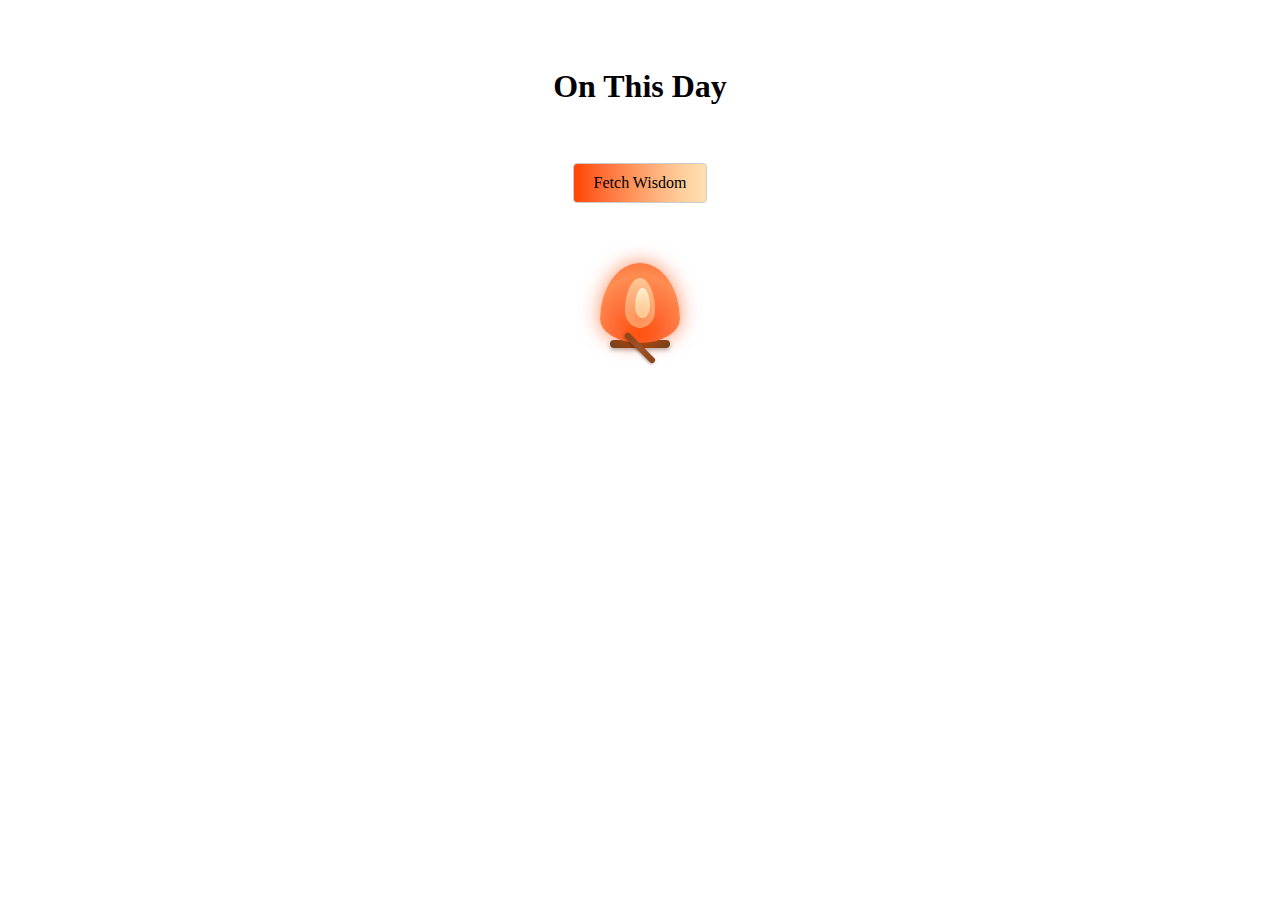
<file: unga_bunga.html>
<!DOCTYPE html>
<html lang="en">
<head>
  <meta charset="UTF-8" />
  <meta name="viewport" content="width=device-width, initial-scale=1.0" />
  <title>On This Day – Wikipedia Scraper</title>
  <style>
    body {
      font-family: "Apple Garamond ITC", Garamond, serif;
      font-size: 12pt;
      color: black;
      background: white;
      line-height: 1.6;
      max-width: 800px;
      margin: 0 auto;
      padding: 40px 20px;
    }

    h1 {
      font-weight: bold;
      margin-bottom: 30px;
      text-align: center;
    }

    .container,
    .content,
    .events-list,
    .loading,
    .error,
    .success {
      text-align: center;
    }

    .content {
      margin-bottom: 40px;
    }

    .events-list {
      list-style: none;
      padding: 0;
      margin: 20px 0;
    }

    .events-list li {
      margin: 10px 0;
      padding: 5px 0;
    }

    .error {
      color: #d32f2f;
      margin: 40px 0;
    }

    .success {
      color: #2e7d32;
      margin: 20px 0;
    }

    button {
      font-family: "Apple Garamond ITC", Garamond, serif;
      font-size: 12pt;
      padding: 10px 20px;
      margin: 20px 0;
      color: black;
      background: linear-gradient(90deg, #ff4500, #ff6b35, #ff8e53, #ffad7a, #ffcc99, #ffe0b3);
      border: 1px solid #ccc;
      border-radius: 4px;
      cursor: pointer;
      transition: filter 0.2s ease;
    }

    button:hover {
      filter: brightness(1.1);
    }

    button:disabled {
      background-color: #f9f9f9;
      color: #999;
      cursor: not-allowed;
    }

    .campfire {
      margin-top: 40px;
      position: relative;
    }

    .campfire img {
      width: 60px;
      height: 60px;
    }

    .campfire-animation {
      width: 80px;
      height: 80px;
      margin: 0 auto;
      position: relative;
      background: radial-gradient(circle at 50% 80%, #ff4500, #ff6b35, #ff8e53, #ff6b35);
      border-radius: 50% 50% 50% 50% / 70% 70% 30% 30%;
      animation: flicker 2s ease-in-out infinite alternate;
      box-shadow: 0 0 20px rgba(255, 69, 0, 0.6);
    }

    .campfire-animation::before {
      content: "";
      position: absolute;
      top: 15px;
      left: 25px;
      width: 30px;
      height: 50px;
      background: radial-gradient(circle at 50% 80%, #ff8e53, #ffad7a, #ffcc99);
      border-radius: 50% 50% 50% 50% / 65% 65% 35% 35%;
      animation: flicker 1.8s ease-in-out infinite alternate-reverse;
      box-shadow: 0 0 15px rgba(255, 142, 83, 0.5);
    }

    .campfire-animation::after {
      content: "";
      position: absolute;
      top: 25px;
      left: 35px;
      width: 15px;
      height: 30px;
      background: radial-gradient(circle at 50% 85%, #ffcc99, #ffe0b3, #fff8dc);
      border-radius: 50% 50% 50% 50% / 60% 60% 40% 40%;
      animation: flicker 1.5s ease-in-out infinite alternate;
      opacity: 0.9;
    }

    .campfire::before {
      content: "";
      position: absolute;
      bottom: -5px;
      left: 50%;
      transform: translateX(-50%);
      width: 60px;
      height: 8px;
      background: linear-gradient(90deg, #654321, #8b4513, #654321);
      border-radius: 4px;
      box-shadow: 0 2px 4px rgba(0, 0, 0, 0.3);
    }

    .campfire::after {
      content: "";
      position: absolute;
      bottom: -8px;
      left: 50%;
      transform: translateX(-50%) rotate(45deg);
      width: 40px;
      height: 6px;
      background: linear-gradient(90deg, #8b4513, #a0522d, #8b4513);
      border-radius: 3px;
      box-shadow: 0 1px 3px rgba(0, 0, 0, 0.4);
    }

    @keyframes flicker {
      0% { transform: scale(1) rotate(-1deg) skewX(1deg); filter: brightness(1) hue-rotate(0deg); }
      25% { transform: scale(1.05) rotate(1deg) skewX(-0.5deg); filter: brightness(1.1) hue-rotate(5deg); }
      50% { transform: scale(0.98) rotate(-0.5deg) skewX(0.8deg); filter: brightness(0.95) hue-rotate(-3deg); }
      75% { transform: scale(1.08) rotate(0.8deg) skewX(-1deg); filter: brightness(1.15) hue-rotate(8deg); }
      100% { transform: scale(1.02) rotate(-1.2deg) skewX(0.5deg); filter: brightness(1.05) hue-rotate(-2deg); }
    }
  </style>
</head>
<body>
  <div class="container">
    <h1>On This Day</h1>

    <div class="content">
      <button onclick="fetchWikipediaEvents()" id="fetchBtn">Fetch Wisdom</button>

      <div id="loading" class="loading" style="display: none;">
        <p>Unga bunga entering cave to fetch story stones...</p>
      </div>

      <div id="error" class="error" style="display: none;"></div>

      <div id="results" class="content" style="display: none;">
        <div id="date-header"></div>
        <ul id="events-list" class="events-list"></ul>
        <div id="success-message" class="success" style="display: none;"></div>
      </div>
    </div>

    <div class="campfire">
      <div class="campfire-animation"></div>
    </div>
  </div>

  <script>
    async function fetchWikipediaEvents() {
      const fetchBtn = document.getElementById("fetchBtn");
      const loading = document.getElementById("loading");
      const error = document.getElementById("error");
      const results = document.getElementById("results");
      const dateHeader = document.getElementById("date-header");
      const eventsList = document.getElementById("events-list");
      const successMessage = document.getElementById("success-message");

      fetchBtn.disabled = true;
      loading.style.display = "block";
      error.style.display = "none";
      results.style.display = "none";

      try {
        await new Promise(resolve => setTimeout(resolve, 2000));

        const today = new Date();
        const dateString = today.toLocaleDateString("en-US", { month: "long", day: "numeric" });

        const mockEvents = [
          "1633 – Galileo Galilei was tried before the Congregation for the Doctrine of the Faith for teaching that the Earth orbits around the Sun.",
          "1788 – New Hampshire became the ninth U.S. state to ratify the United States Constitution, making it the law of the land.",
          "1893 – The Ferris wheel, designed by George Ferris Jr., opened to the public at the World's Columbian Exposition in Chicago.",
          "1945 – The Battle of Okinawa ended with the surrender of organized Japanese resistance.",
          "1982 – The Falklands War ended with the surrender of Argentine forces in the Falkland Islands to British forces."
        ];

        loading.style.display = "none";
        results.style.display = "block";

        dateHeader.innerHTML = `<h2>On this day – ${dateString}:</h2>`;
        eventsList.innerHTML = "";
        mockEvents.forEach(event => {
          const li = document.createElement("li");
          li.textContent = event;
          eventsList.appendChild(li);
        });

        successMessage.style.display = "block";
        successMessage.textContent = `Unga bunga carved ${mockEvents.length} stories on stone: on_this_day_${today.toISOString().split("T")[0]}.txt`;

      } catch (err) {
        loading.style.display = "none";
        error.style.display = "block";
        error.textContent = "Cave spirits block path: " + err.message + ". Unga bunga frustrated.";
      } finally {
        fetchBtn.disabled = false;
      }
    }

    window.addEventListener("load", () => {
      setTimeout(fetchWikipediaEvents, 1000);
    });
  </script>
</body>
</html>
</file>
